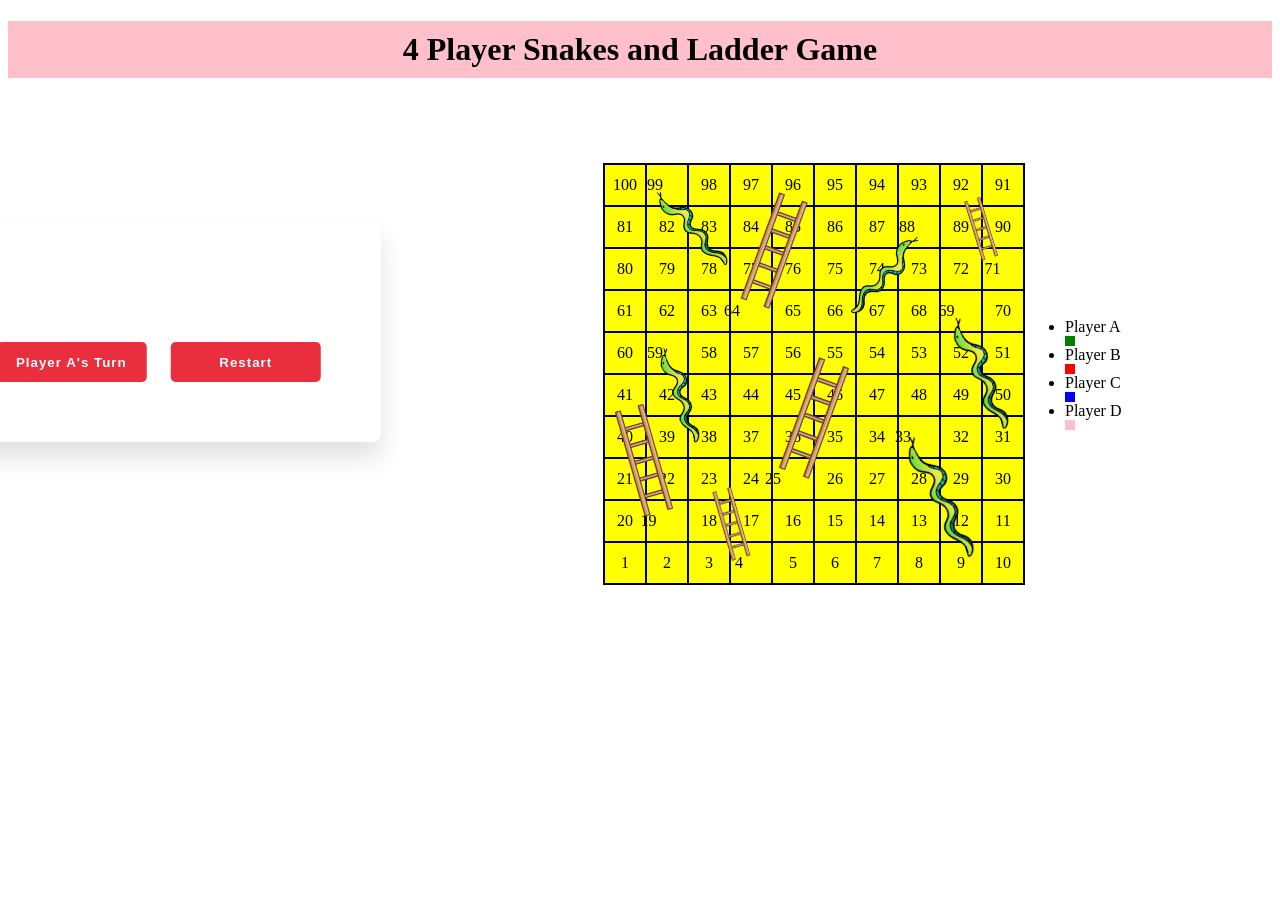
<file: Snakes-And-Ladders/index.html>
<!DOCTYPE html>
<html>
    <head>
            <meta charset="UTF-8">
            <title>
                Snakes and Ladder Game
            </title>
            <link rel="stylesheet" href="style.css">
            <script src="app.js" defer>

            </script>
    </head>
    <body onload="createBoard()">
        <h1>4 Player Snakes and Ladder Game</h1>
        <div class="handler">
            <div class="container">
                <div class="dice-wrapper">
                    <img id="die">
                </div>
                    <div class="center">
                        <p id="total"></p>
                    </div>
                    <button onclick="doIt()" id="b1">Player A's Turn</button>
                    <button onclick="reload()" id="b1">Restart</button>
                
            </div>
            
            
                    <div class="grid"> </div>
                    <ul>
                        <li>
                            Player A <div id="p1">
        
                            </div>
                        </li>
                        <li>
                            Player B<div id="p2">
        
                            </div>
                        </li>
                        <li>
                            Player C <div id="p3">
                            </div>
                        </li>
                        <li>
                            Player D <div id="p4">
        
                            </div>
                        </li>
                </ul>
                        
                            
    </div>
    </body>
</html>
</file>
<file: Snakes-And-Ladders/style.css>
.grid{
  height: 420px;
  width: 420px;
  display: flex;
  flex-wrap: wrap;
  background-color: yellow;
  border: solid 1px;
  text-align: center;
}
#total{
font-weight: bold;
}
h1{
display: flex;
justify-content: center;
align-items: center;
background-color: pink;
padding: 10px;
}

.center{
display: flex;
justify-content: center;
align-items: center;
}
.handler{
display: flex;
justify-content: center;
align-items: center;
padding: 5%;
}
#s1{
height: 100px;
position: relative;
transform: rotate(323deg);
right: -39%;
top: 111%;
}
#s2{
height: 100px;
position: relative;
transform: rotate(48deg);
right: 107%;
top: 117%;
}
#s3{
height: 121px;
position: relative;
transform: rotate(343deg);
right: -27%;
top: 155%;
}
#s4{
height: 100px;
position: relative;
transform: rotate(-12deg);
right: -11%;
top: 106%;
}  
#s5{
height: 134px;
position: relative;
transform: rotate(-20deg);
right: -29%;
top: 150%;
}
#l1{
height: 72px;
position: relative;
transform: rotate(344deg);
right: 56%;
top: -101%;
}
#l2{
height: 119px;
position: relative;
transform: rotate(20deg);
right: -41%;
top: -151%;
}
#l3{
height: 110px;
position: relative;
transform: rotate(344deg);
right: 71%;
top: -155%;
}
#l4{
height: 62px;
position: relative;
transform: rotate(-17deg);
right: 71%;
top: -102%;
} 
#l5{
height: 114px;
position: relative;
transform: rotate(20deg);
right: -46%;
top: -149%;
}
#p1{
height: 10px;
width: 10px;
background-color: green; 
}
#p2{
height: 10px;
width: 10px;
background-color: red; 
}
#p3{
height: 10px;
width: 10px;
background-color: blue; 
}
#p4{
height: 10px;
width: 10px;
background-color: pink; 
}
.A{
background-color:green;
color: white;
border-radius: 100%;
}
.B{
background-color:red;
color: white;
border-radius: 100%;
}
.C{
background-color:blue;
color: white;
border-radius: 100%;
}
.D{
background-color:pink;
color: white;
border-radius: 100%;
}
.grid div{
height: 40px;
width: 40px;
display: flex;
justify-content: center;
align-items: center;
border: 1px solid black;  
}
.container{
height: auto;
padding: 50px;
transform: translate(-50%,-50%);
background-color: #ffffff;
box-shadow: 0 15px 25px rgba(50,50,50,0.15);
border-radius: 8px;
margin-top: 12%;
font-family: "Poppins",sans-serif;
}
.dice-wrapper{
width: 90%;
display: flex;
justify-content: space-around;
}
p{
font-size: 16px;
margin: 30px 0;
font-weight: 500;
}
button{
background-color: #e92e3d;
border: none;
outline: none;
color: #ffffff;
height: 40px;
width: 150px;
margin: 10px;
letter-spacing: 1px;
border-radius: 5px;
cursor: pointer;
font-weight: bold;
}
.shake{
animation: shake 0.5s infinite;
}
@keyframes shake{
0%{
    transform: rotate(8deg);
}
50%{
    transform: rotate(-8deg);
}
100%{
    transform: rotate(8deg);
}
}
</file>
